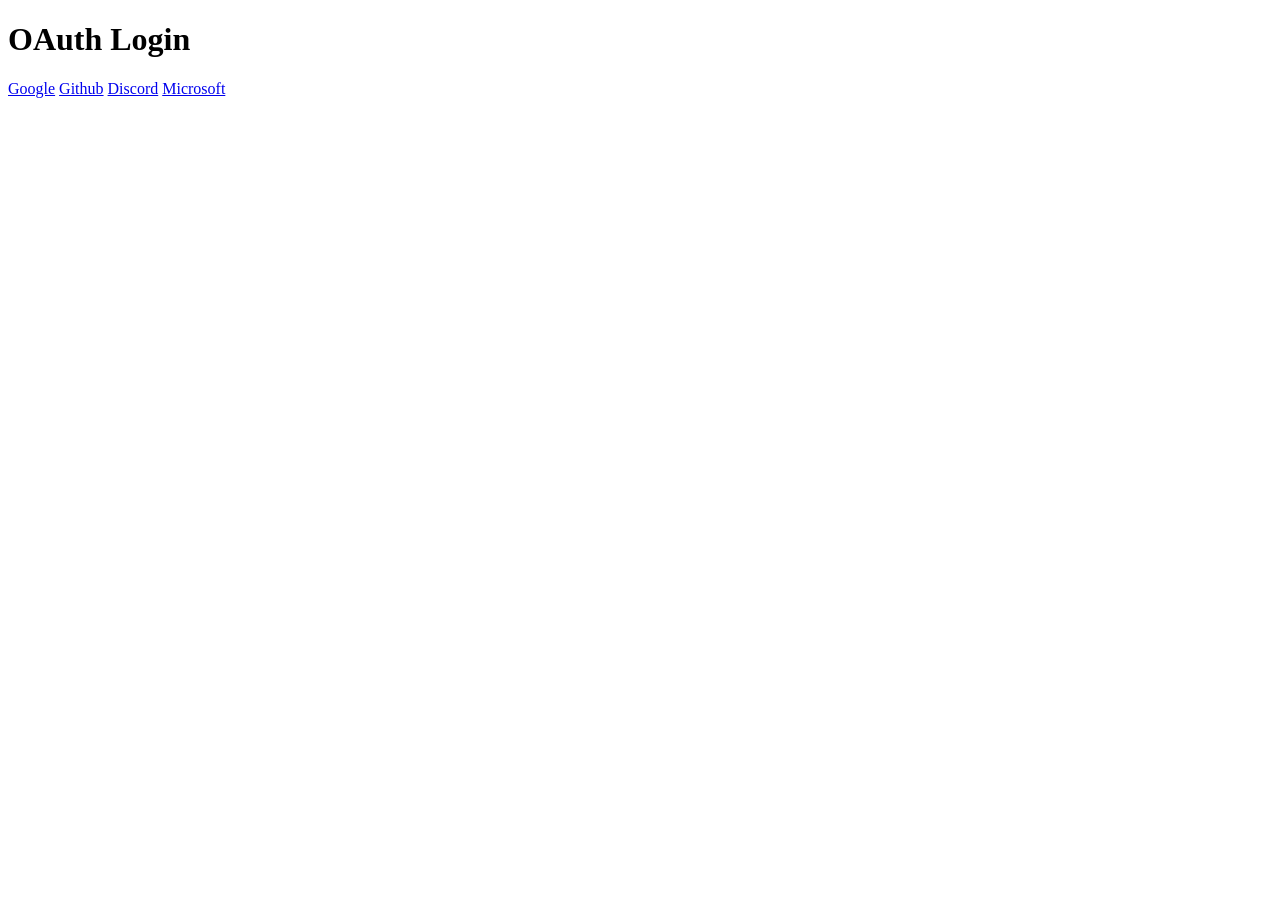
<file: nginx/statics/login.html>
<!DOCTYPE html>
<html lang="en">
<head>
    <meta charset="UTF-8">
    <meta name="viewport" content="width=device-width, initial-scale=1.0">
    <title>Oauth Login</title>
</head>
<body>
    <div>
        <h1>OAuth Login</h1>
        <a href="#" onclick="OauthLogin('google')">Google</a>
        <a href="#" onclick="OauthLogin('github')">Github</a>
        <a href="#" onclick="OauthLogin('discord')">Discord</a>
        <a href="#" onclick="OauthLogin('microsoftonline')">Microsoft</a>
    </div>

    <script src="./authkit/authkit.js"></script>
    <script src="./scripts/login.js"></script>
</body>
</html>
</file>
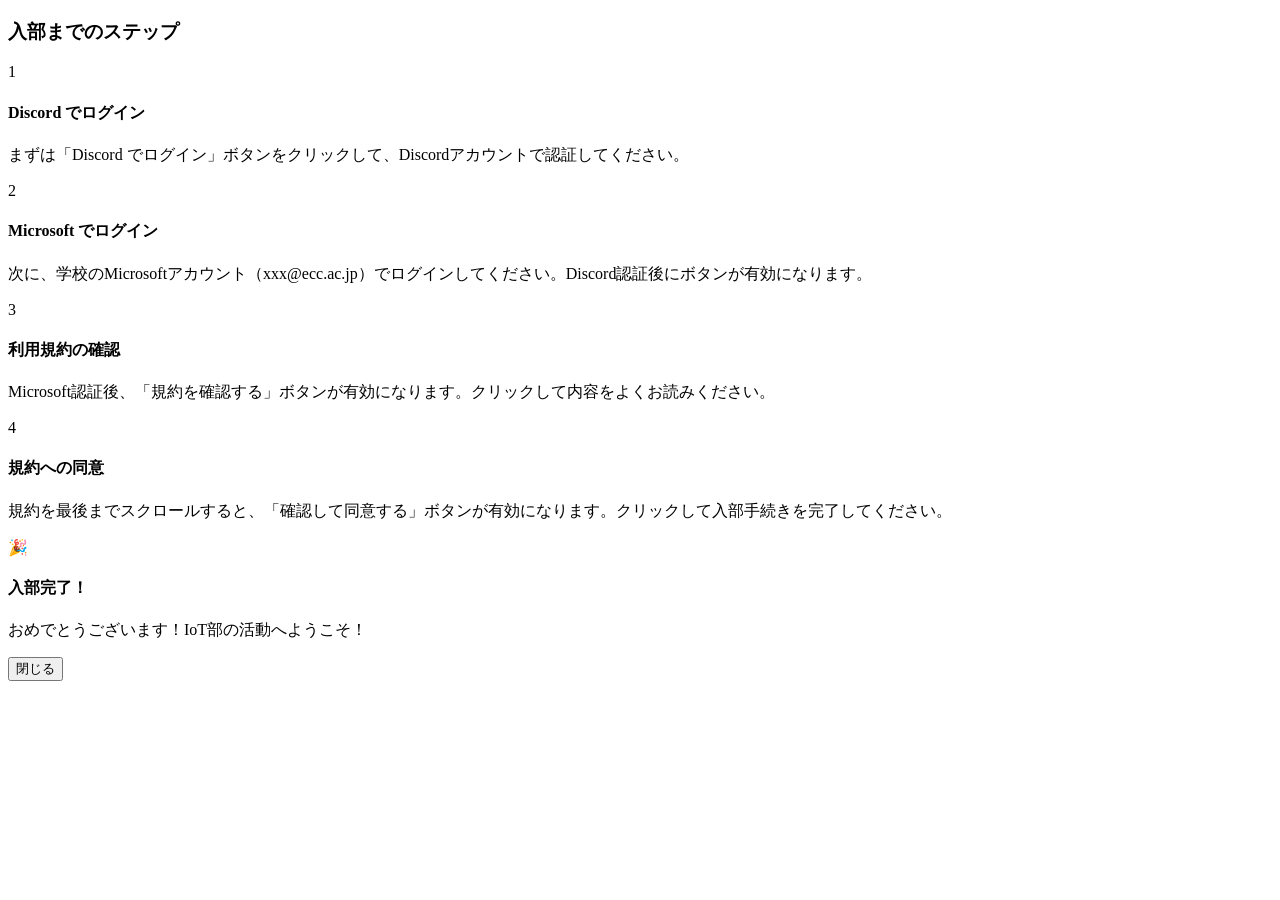
<file: nginx/statics/step.html>
<!DOCTYPE html>
<html lang="ja">
  <head>
    <meta charset="UTF-8" />
    <meta name="viewport" content="width=device-width, initial-scale=1.0" />
    <title>手順書</title>
  </head>
  <body>
    <div id="steps-curtain">
      <div class="steps-container-inner">
        <h3 class="text-2xl font-semibold mb-6 text-center text-gray-800">入部までのステップ</h3>
        <div class="step">
          <div class="step-icon">1</div>
          <div class="step-content">
            <h4>Discord でログイン</h4>
            <p>まずは「Discord でログイン」ボタンをクリックして、Discordアカウントで認証してください。</p>
          </div>
        </div>
        <div class="step">
          <div class="step-icon">2</div>
          <div class="step-content">
            <h4>Microsoft でログイン</h4>
            <p>次に、学校のMicrosoftアカウント（xxx@ecc.ac.jp）でログインしてください。Discord認証後にボタンが有効になります。</p>
          </div>
        </div>
        <div class="step">
          <div class="step-icon">3</div>
          <div class="step-content">
            <h4>利用規約の確認</h4>
            <p>Microsoft認証後、「規約を確認する」ボタンが有効になります。クリックして内容をよくお読みください。</p>
          </div>
        </div>
        <div class="step">
          <div class="step-icon">4</div>
          <div class="step-content">
            <h4>規約への同意</h4>
            <p>規約を最後までスクロールすると、「確認して同意する」ボタンが有効になります。クリックして入部手続きを完了してください。</p>
          </div>
        </div>
        <div class="step">
          <div class="step-icon">🎉</div>
          <div class="step-content">
            <h4>入部完了！</h4>
            <p>おめでとうございます！IoT部の活動へようこそ！</p>
          </div>
        </div>
        <button id="close-steps-button" class="mt-6 w-full text-center text-blue-600 hover:text-blue-800 font-medium">閉じる</button>
      </div>
    </div>
  </body>
</html>
</file>
